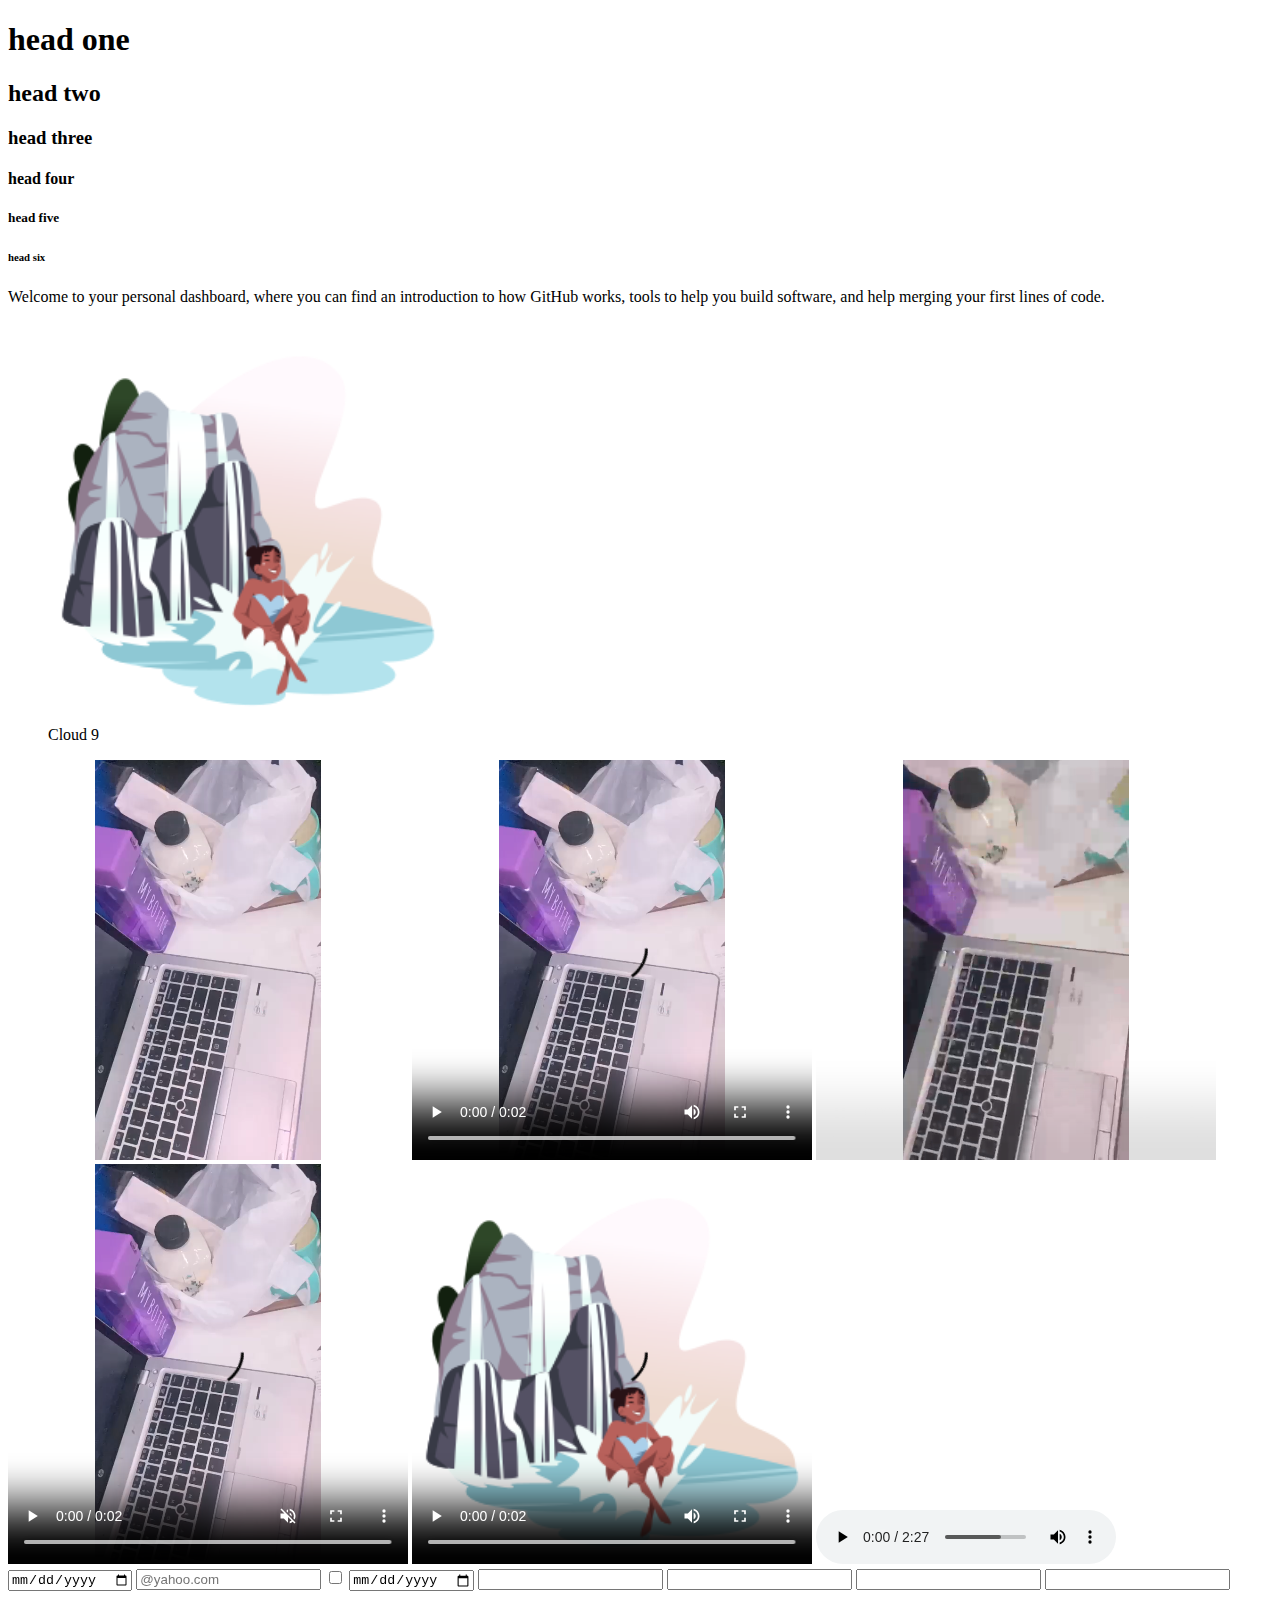
<file: main.html>
<!DOCTYPE html>
<html>
    <title>Hycient</title>
    <body>

        <!--this is a comment-->
        <section>
            <h1>head one</h1>
            <h2>head two</h2>
            <h3>head three</h3>
            <h4>head four</h4>
            <h5>head five</h5>
            <h6>head six</h6>

            <p>Welcome to your personal dashboard, where you can find an introduction to how GitHub works, tools to help you build software, and help merging your first lines of code.</p>


        </section>
        <!--this is the media-->
        <figure>
            <img src="./assets/vivid girl.png" height="400px" width="400px"/>
            <figcaption>
                Cloud 9
              </figcaption>
       </figure>
        <!--without controls-->
        <video src="./assets/didi.mp4" height="400px" width="400px"></video>
        <!--with controls-->
        <video src="./assets/didi.mp4" height="400px" width="400px" controls></video>
        <video src="./assets/didi.mp4" height="400px" width="400px" controls muted autoplay></video>
        <video src="./assets/didi.mp4" height="400px" width="400px" controls muted autoplay loop></video>
        <video src="./assets/didi.mp4" height="400px" width="400px" controls poster="./assets/vivid girl.png"></video>


        <!--audio tag with controls-->
        <audio src="./assets/Tiwa-Savage-Ft.-Asake-Loaded.mp3" controls></audio>

        <!--html forms types of input-->
        <form>
            <input type="date" placeholder="date here" value="" onchange="" name="date" id="emailentry">
            <input type="email" placeholder="@yahoo.com" value="" onchange="" name="email" id="emailentry">
            <input type="checkbox" placeholder="" value="" onchnage="" name="" id="">
            <input type="date" placeholder="" value="" onchange="" name="" id="">
            <input type="password" placeholder="" value="" onchange="" name="" id="">
            <input type="search" placeholder="" value="" onchange="" name="" id="">
            <input type="tel" placeholder="" value="" onchange="" name="" id="">
            <input type="url" placeorder="" value="" onchange="" name="" id="">



        </form>





    </body>




</html>
</file>
